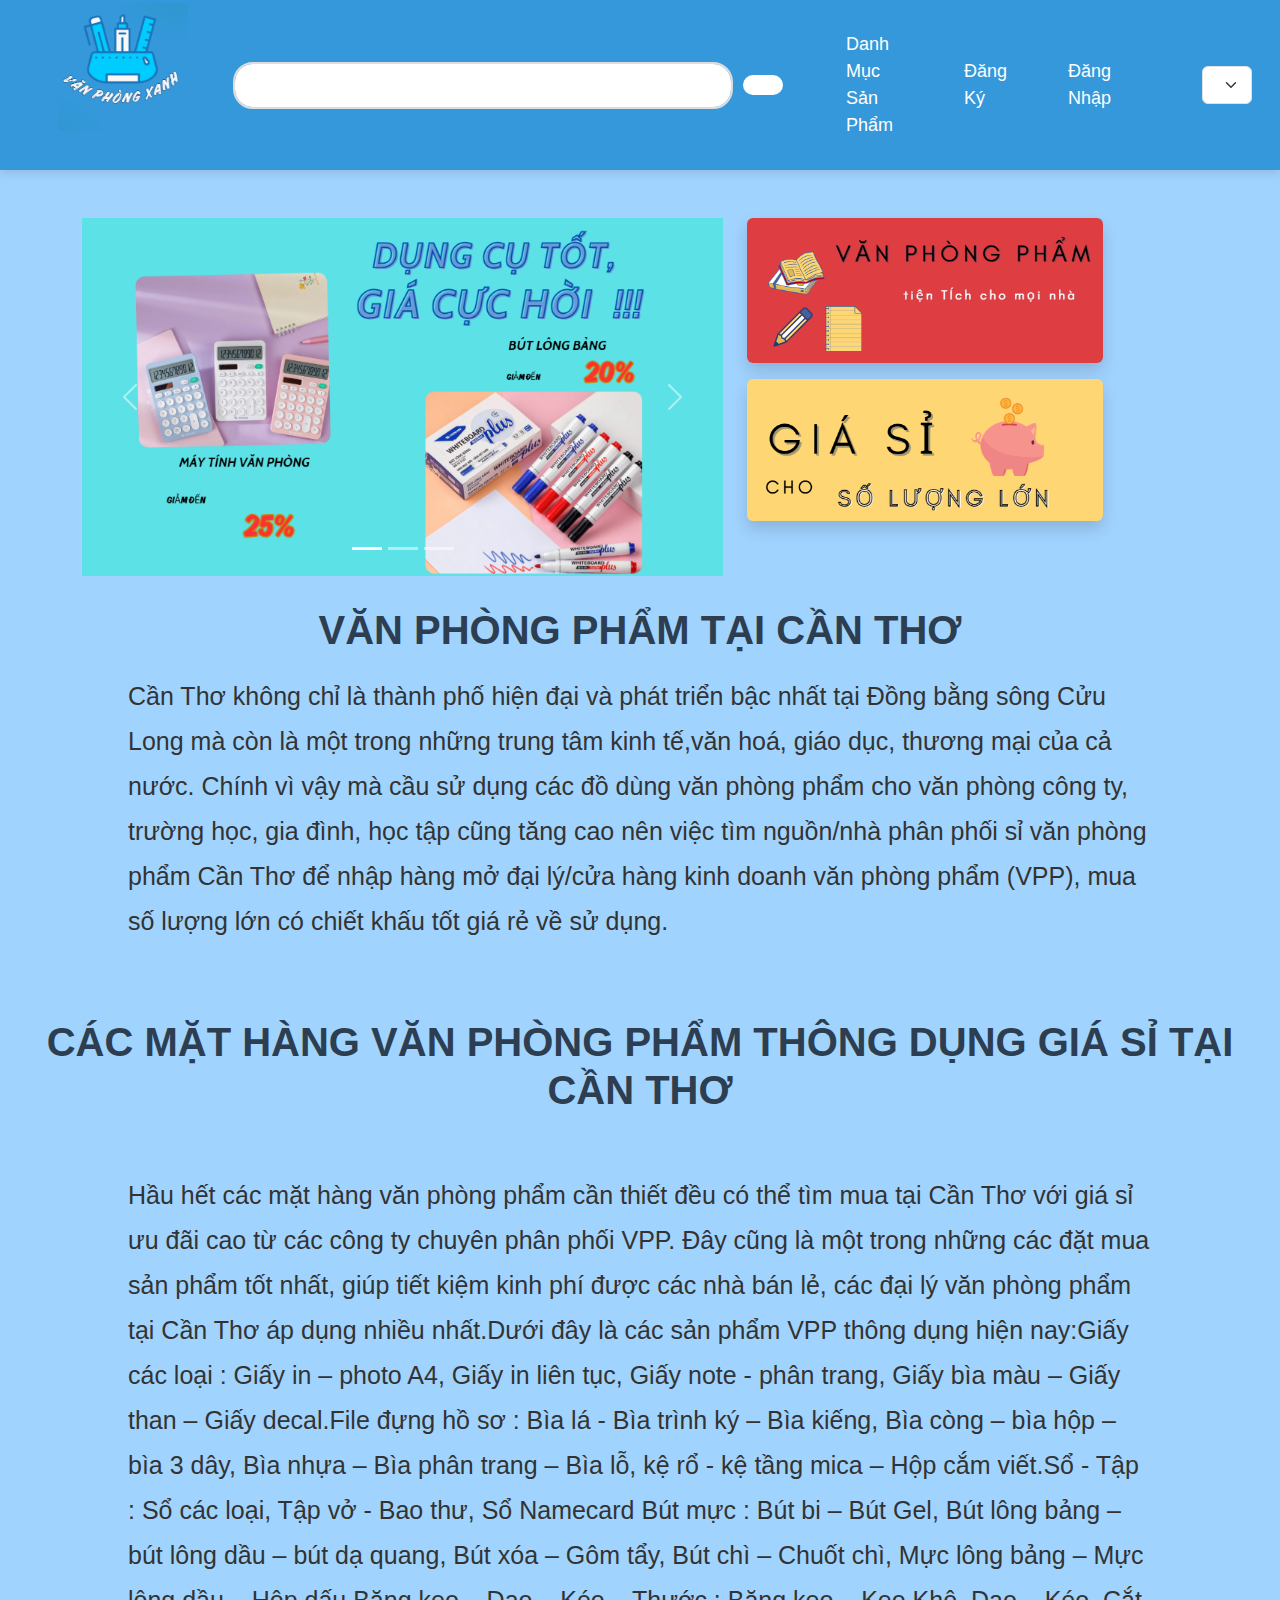
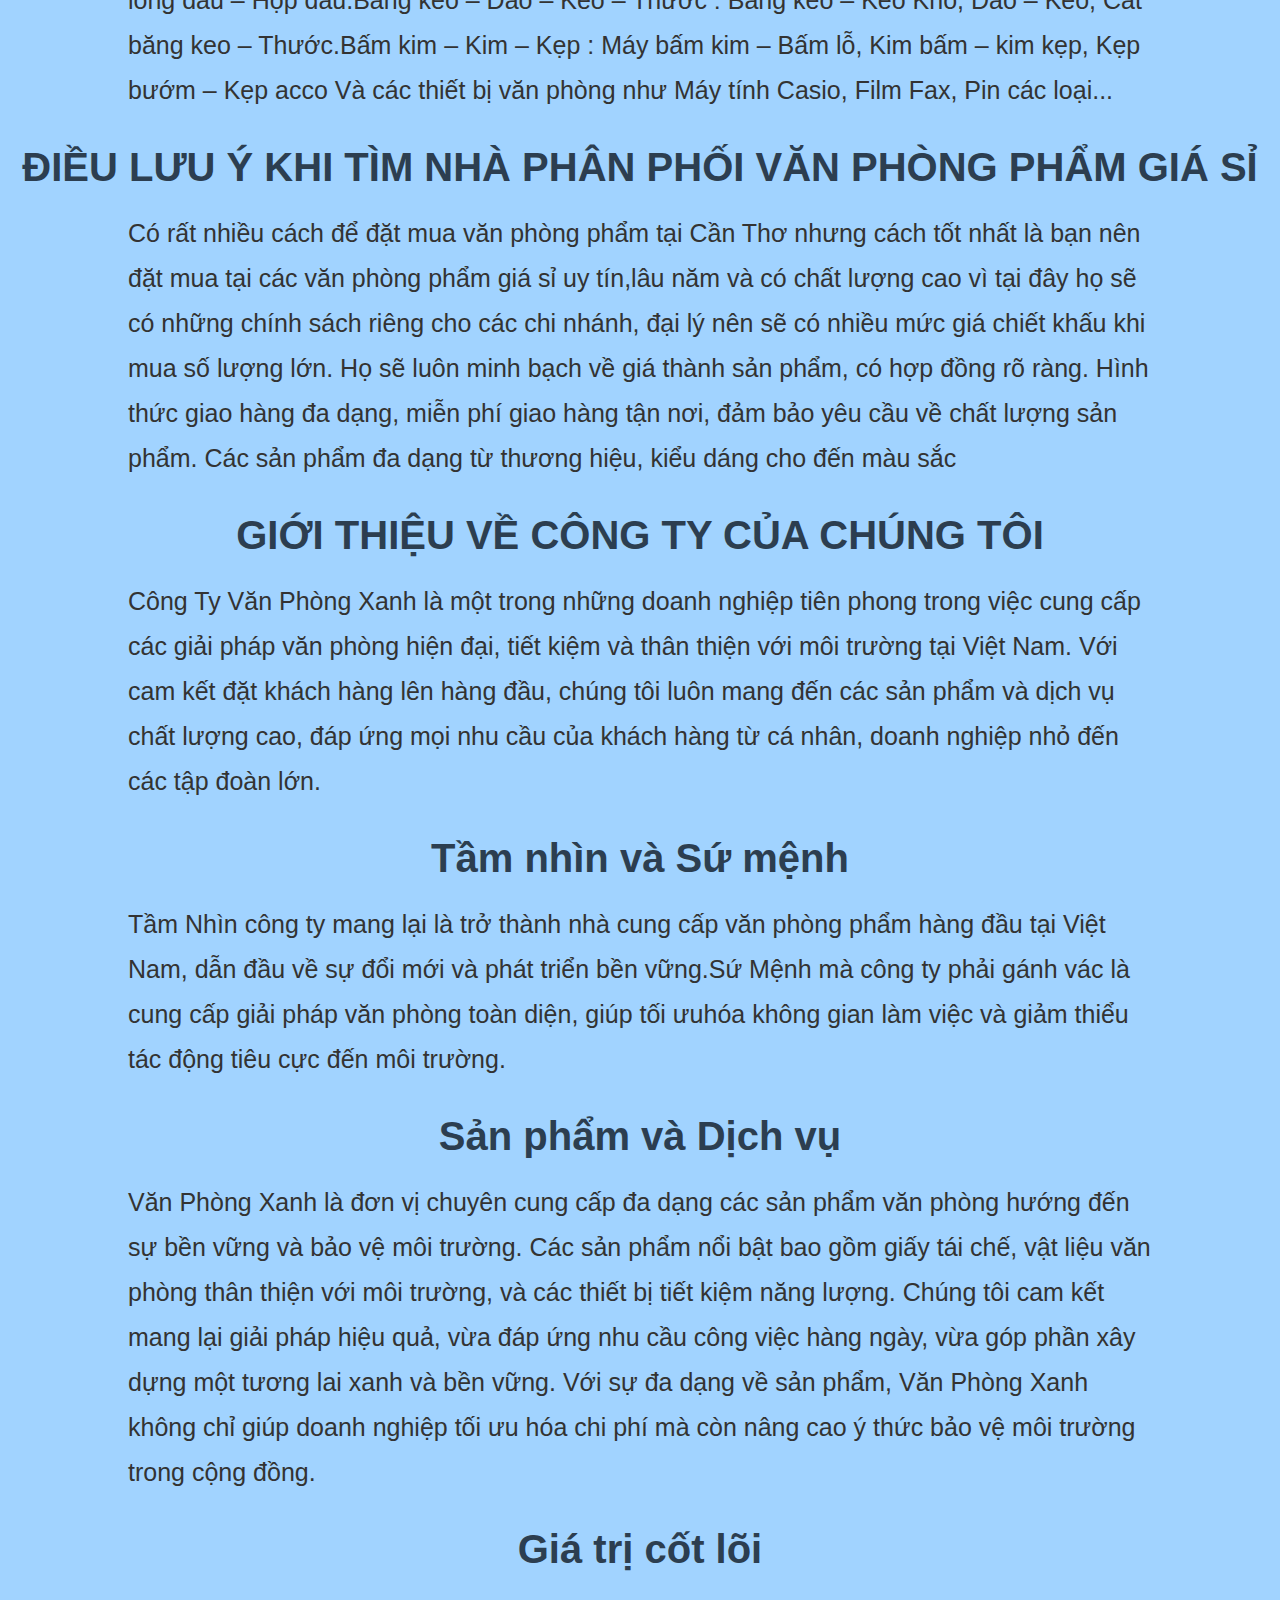
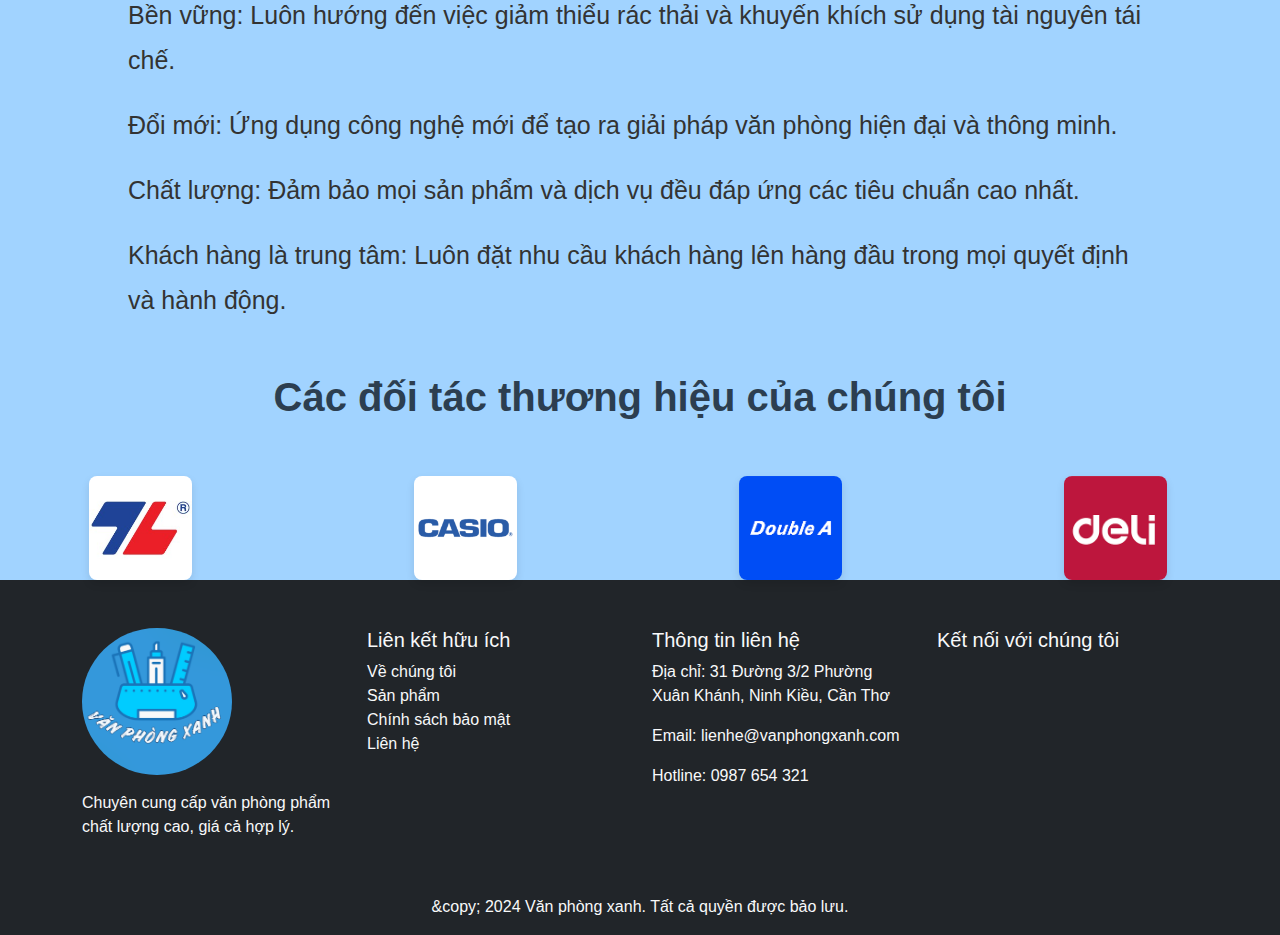
<file: index.html>
<!DOCTYPE html>
<html lang="en">
  <head>
    <meta charset="UTF-8" />
    <meta name="viewport" content="width=device-width, initial-scale=1.0" />
    <title>Trang Chủ</title>
    <link
      href="https://cdn.jsdelivr.net/npm/bootstrap@5.3.0-alpha3/dist/css/bootstrap.min.css"
      rel="stylesheet"
    />
    <link rel="stylesheet" href="styletrangchu.css" />
    <link
      rel="stylesheet"
      href="https://cdnjs.cloudflare.com/ajax/libs/font-awesome/6.1.0/css/all.min.css"
      integrity="sha512-10/jx2EXwxxWqCLX/hHth/vu2KY3jCF70dCQB8TSgNjbCVAC/8vai53GfMDrO2Emgwccf2pJqxct9ehpzG+MTw=="
      crossorigin="anonymous"
      referrerpolicy="no-referrer"
    />
    <link rel="icon" href="./image/favicon.png" type="image/png" />
    <script src="https://cdn.jsdelivr.net/npm/bootstrap@5.3.0-alpha3/dist/js/bootstrap.bundle.min.js"></script>
  </head>
  <body>
    <!-- Header: Thanh điều hướng chính -->
    <header class="box-menu">
      <ul class="d-flex align-items-center p-2">
        <!-- Logo của công ty -->
        <li class="logo me-auto">
          <a href="index.html">
            <img src="./images/logos.png" alt="Company Logo" />
          </a>
          <!-- Hiệu ứng spinner -->
          <div class="spinner-grow text-primary" style="width: 30px"></div>
          <div class="spinner-grow text-light" style="width: 30px"></div>
        </li>

        <!-- Tìm kiếm -->
        <li class="search-item d-flex align-items-center">
          <input
            type="text"
            id="search-placeholder"
            class="search-input form-control me-2"
          />
          <button class="search-button btn btn-primary">
            <i class="fa-solid fa-magnifying-glass"></i>
          </button>
        </li>

        <!-- Liên kết đến danh mục sản phẩm -->
        <li class="highlight ms-3" id="category-item-vi">
          <a href="sanpham.html">
            <i class="fa-solid fa-bars"></i>
            <span data-lang="itemlist"> Danh Mục Sản Phẩm </span>
          </a>
        </li>

        <!-- Liên kết Đăng ký -->
        <li class="highlight ms-3" id="register-item-vi">
          <a href="signup.html">
            <i class="fa-solid fa-user"></i>
            <span data-lang="register"> Đăng Ký </span>
          </a>
        </li>

        <!-- Liên kết Đăng nhập -->
        <li class="highlight ms-3" id="login-item-vi">
          <a href="login.html">
            <i class="fa-regular fa-user"></i>
            <span data-lang="login"> Đăng Nhập </span>
          </a>
        </li>

        <!-- Biểu tượng giỏ hàng -->
        <li class="highlight ms-3">
          <i class="fas fa-shopping-cart"></i>
        </li>

        <!-- Chuyển đổi ngôn ngữ -->
        <div class="language-toggle">
          <select id="languageSelector" class="form-select language-dropdown">
            <option value="vi" selected>🇻🇳 Tiếng Việt</option>
            <option value="en">🇺🇸 English</option>
          </select>
        </div>
      </ul>
    </header>
    <!-- Nội dung chính -->
    <main>
      <div class="container mt-5">
        <div class="row">
          <!-- Các nút chuyển banner -->
          <div class="col-md-7">
            <div id="demo" class="carousel slide" data-bs-ride="carousel">
              <div class="carousel-indicators">
                <button
                  type="button"
                  data-bs-target="#demo"
                  data-bs-slide-to="0"
                  class="active"
                ></button>
                <button
                  type="button"
                  data-bs-target="#demo"
                  data-bs-slide-to="1"
                ></button>
                <button
                  type="button"
                  data-bs-target="#demo"
                  data-bs-slide-to="2"
                ></button>
              </div>
              <div class="carousel-inner">
                <div class="carousel-item active">
                  <img
                    src="./images/banner-sale.png"
                    alt="Sale Banner"
                    class="d-block w-100"
                  />
                </div>
                <div class="carousel-item">
                  <img
                    src="./images/banner-tichdiem.png"
                    alt="Point Accumulation Banner"
                    class="d-block w-100"
                  />
                </div>
                <div class="carousel-item">
                  <img
                    src="./images/banner-bts.png"
                    alt="BTS Banner"
                    class="d-block w-100"
                  />
                </div>
              </div>
              <button
                class="carousel-control-prev"
                type="button"
                data-bs-target="#demo"
                data-bs-slide="prev"
              >
                <span class="carousel-control-prev-icon"></span>
              </button>
              <button
                class="carousel-control-next"
                type="button"
                data-bs-target="#demo"
                data-bs-slide="next"
              >
                <span class="carousel-control-next-icon"></span>
              </button>
            </div>
          </div>
          <!-- Banner Section -->
          <div class="col-md-4 d-flex flex-column gap-3">
            <div class="banner-small">
              <img
                src="./images/banner-gs.png"
                alt="Right Banner 1"
                class="img-fluid rounded shadow"
              />
            </div>
            <div class="banner-small">
              <img
                src="./images/giasi.png"
                alt="Right Banner 2"
                class="img-fluid rounded shadow"
              />
            </div>
          </div>
        </div>
      </div>
      <!-- Phần giới thiệu -->
      <div class="row">
        <div class="col-sm-12">
          <h1 class="intro-heading" data-lang="introvpct">
            <span>VĂN PHÒNG PHẨM TẠI CẦN THƠ</span>
          </h1>
          <p class="intro-paragraph" data-lang="introp">
            <!-- Nội dung đoạn giới thiệu -->
            <span>
              Cần Thơ không chỉ là thành phố hiện đại và phát triển bậc nhất tại
              Đồng bằng sông Cửu Long mà còn là một trong những trung tâm kinh
              tế,văn hoá, giáo dục, thương mại của cả nước. Chính vì vậy mà cầu
              sử dụng các đồ dùng văn phòng phẩm cho văn phòng công ty, trường
              học, gia đình, học tập cũng tăng cao nên việc tìm nguồn/nhà phân
              phối sỉ văn phòng phẩm Cần Thơ để nhập hàng mở đại lý/cửa hàng
              kinh doanh văn phòng phẩm (VPP), mua số lượng lớn có chiết khấu
              tốt giá rẻ về sử dụng.</span
            >
          </p>
          <br />
          <!-- Đối tác thương hiệu -->

          <h1 class="intro-heading" data-lang="items">
            CÁC MẶT HÀNG VĂN PHÒNG PHẨM THÔNG DỤNG GIÁ SỈ TẠI CẦN THƠ
          </h1>
          <br />
          <p class="intro-paragraph" data-lang="pitem">
            Hầu hết các mặt hàng văn phòng phẩm cần thiết đều có thể tìm mua tại
            Cần Thơ với giá sỉ ưu đãi cao từ các công ty chuyên phân phối VPP.
            Đây cũng là một trong những các đặt mua sản phẩm tốt nhất, giúp tiết
            kiệm kinh phí được các nhà bán lẻ, các đại lý văn phòng phẩm tại Cần
            Thơ áp dụng nhiều nhất. Dưới đây là các sản phẩm VPP thông dụng hiện
            nay:<br />
            Giấy các loại : Giấy in – photo A4, Giấy in liên tục, Giấy note -
            phân trang, Giấy bìa màu – Giấy than – Giấy decal. File đựng hồ sơ :
            Bìa lá - Bìa trình ký – Bìa kiếng, Bìa còng – bìa hộp – bìa 3 dây,
            Bìa nhựa – Bìa phân trang – Bìa lỗ, kệ rổ - kệ tầng mica – Hộp cắm
            viết. Sổ - Tập : Sổ các loại, Tập vở - Bao thư, Sổ Namecard Bút mực
            : Bút bi – Bút Gel, Bút lông bảng – bút lông dầu – bút dạ quang, Bút
            xóa – Gôm tẩy, Bút chì – Chuốt chì, Mực lông bảng – Mực lông dầu –
            Hộp dấu. Băng keo – Dao – Kéo – Thước : Băng keo – Keo Khô, Dao –
            Kéo, Cắt băng keo – Thước. Bấm kim – Kim – Kẹp : Máy bấm kim – Bấm
            lỗ, Kim bấm – kim kẹp, Kẹp bướm – Kẹp acco Và các thiết bị văn phòng
            như Máy tính Casio, Film Fax, Pin các loại...
          </p>
          <h1 class="intro-heading" data-lang="heading">
            ĐIỀU LƯU Ý KHI TÌM NHÀ PHÂN PHỐI VĂN PHÒNG PHẨM GIÁ SỈ
          </h1>
          <p class="intro-paragraph" data-lang="paragraph">
            Có rất nhiều cách để đặt mua văn phòng phẩm tại Cần Thơ nhưng cách
            tốt nhất là bạn nên đặt mua tại các văn phòng phẩm giá sỉ uy tín,
            lâu năm và có chất lượng cao vì tại đây họ sẽ có những chính sách
            riêng cho các chi nhánh, đại lý nên sẽ có nhiều mức giá chiết khấu
            khi mua số lượng lớn. Họ sẽ luôn minh bạch về giá thành sản phẩm, có
            hợp đồng rõ ràng. Hình thức giao hàng đa dạng, miễn phí giao hàng
            tận nơi, đảm bảo yêu cầu về chất lượng sản phẩm. Các sản phẩm đa
            dạng từ thương hiệu, kiểu dáng cho đến màu sắc
          </p>
          <h1 class="intro-heading" data-lang="aboutus">
            GIỚI THIỆU VỀ CÔNG TY CỦA CHÚNG TÔI
          </h1>
          <p class="intro-paragraph" data-lang="company">
            <b>Công Ty Văn Phòng Xanh</b> là một trong những doanh nghiệp tiên
            phong trong việc cung cấp các giải pháp văn phòng hiện đại, tiết
            kiệm và thân thiện với môi trường tại Việt Nam. Với cam kết đặt
            khách hàng lên hàng đầu, chúng tôi luôn mang đến các sản phẩm và
            dịch vụ chất lượng cao, đáp ứng mọi nhu cầu của khách hàng từ cá
            nhân, doanh nghiệp nhỏ đến các tập đoàn lớn.
          </p>
          <h6 class="intro-heading" data-lang="vision">Tầm nhìn và Sứ mệnh</h6>
          <p class="intro-paragraph" data-lang="mission">
            <b>Tầm Nhìn</b> :Trở thành nhà cung cấp văn phòng phẩm hàng đầu tại
            Việt Nam, dẫn đầu về sự đổi mới và phát triển bền vững.
            <b>Sứ Mệnh</b>:Cung cấp giải pháp văn phòng toàn diện, giúp tối ưu
            hóa không gian làm việc và giảm thiểu tác động tiêu cực đến môi
            trường.
          </p>
          <h6 class="intro-heading" data-lang="product">Sản phẩm và Dịch vụ</h6>
          <p class="intro-paragraph" data-lang="services">
            Văn Phòng Xanh cung cấp đa dạng các sản phẩm văn phòng như: Giấy tái
            chế, vật liệu thân thiện môi trường,Thiết bị tiết kiệm năng lượng
            như máy in, máy tính, đèn chiếu sáng,...
          </p>
          <h6 class="intro-heading" data-lang="corevalues">Giá trị cốt lõi</h6>
          <p class="intro-paragraph" data-lang="corevalue1">
            <b>Bền vững</b>: Luôn hướng đến việc giảm thiểu rác thải và khuyến
            khích sử dụng tài nguyên tái chế.
          </p>
          <p class="intro-paragraph" data-lang="corevalue2">
            <b>Đổi mới</b>: Ứng dụng công nghệ mới để tạo ra giải pháp văn phòng
            hiện đại và thông minh.
          </p>
          <p class="intro-paragraph" data-lang="corevalue3">
            <b>Chất lượng</b>: Đảm bảo mọi sản phẩm và dịch vụ đều đáp ứng các
            tiêu chuẩn cao nhất.
          </p>
          <p class="intro-paragraph" data-lang="corevalue4">
            <b>Khách hàng là trung tâm</b>: Đội ngũ tận tâm, luôn lắng nghe và
            đáp ứng mọi nhu cầu của khách hàng.
          </p>
        </div>
        <!-- Partners -->
        <h1 class="intro-heading" id="partners-heading-vi" data-lang="brand">
          Các đối tác thương hiệu của chúng tôi
        </h1>
        <h1 id="partners-heading-en" style="display: none">
          Our Brand Partners
        </h1>
        <div class="row four-section">
          <div class="col-3">
            <div class="image-container">
              <img src="./images/logothienlong.jpg" alt="Thien Long Logo" />
            </div>
          </div>
          <div class="col-3">
            <div class="image-container">
              <img src="./images/logocasio.png" alt="Casio Logo" />
            </div>
          </div>
          <div class="col-3">
            <div class="image-container">
              <img src="./images/logodoubleA.png" alt="Double A Logo" />
            </div>
          </div>
          <div class="col-3">
            <div class="image-container">
              <img src="./images/logodeli.png" alt="Deli Logo" />
            </div>
          </div>
        </div>
      </div>
    </main>
    <!-- Footer: Chân trang -->
    <footer class="bg-dark text-light pt-5">
      <div class="container">
        <div class="row">
          <!-- Logo và thông tin -->
          <div class="col-md-3 mb-4">
            <img
              src="./images/logos.png"
              alt="Logo"
              class="mb-3 rounded-circle"
              style="width: 150px"
            />
            <p data-lang="specializing">
              Chuyên cung cấp văn phòng phẩm chất lượng cao, giá cả hợp lý.
            </p>
          </div>
          <!-- Liên kết -->
          <div class="col-md-3 mb-4">
            <h5 data-lang="lk">Liên kết hữu ích</h5>
            <ul class="list-unstyled">
              <li>
                <a
                  href="#"
                  class="text-light text-decoration-none"
                  data-lang="our"
                  >Về chúng tôi</a
                >
              </li>
              <li>
                <a
                  href="#"
                  class="text-light text-decoration-none"
                  data-lang="item"
                  >Sản phẩm</a
                >
              </li>
              <li>
                <a
                  href="#"
                  class="text-light text-decoration-none"
                  data-lang="lock"
                  >Chính sách bảo mật</a
                >
              </li>
              <li>
                <a
                  href="#"
                  class="text-light text-decoration-none"
                  data-lang="contact"
                  >Liên hệ</a
                >
              </li>
            </ul>
          </div>
          <!-- Thông tin liên hệ -->
          <div class="col-md-3 mb-4">
            <h5 data-lang="in4contact">Thông tin liên hệ</h5>
            <p>Địa chỉ: 31 Đường 3/2 Phường Xuân Khánh, Ninh Kiều, Cần Thơ</p>
            <p>Email: lienhe@vanphongxanh.com</p>
            <p>Hotline: 0987 654 321</p>
          </div>
          <!-- Mạng xã hội -->
          <div class="col-md-3 mb-4">
            <h5 data-lang="connect-with-us">Kết nối với chúng tôi</h5>
            <a href="#" class="text-light me-3"
              ><i class="fab fa-facebook fa-2x"></i
            ></a>
            <a href="#" class="text-light me-3"
              ><i class="fab fa-twitter fa-2x"></i
            ></a>
            <a href="#" class="text-light"
              ><i class="fab fa-instagram fa-2x"></i
            ></a>
          </div>
        </div>
        <div class="row">
          <div class="col text-center mt-3">
            <p data-lang="copyright">
              &copy; 2024 Văn phòng xanh. Tất cả quyền được bảo lưu.
            </p>
          </div>
        </div>
      </div>
      <!-- Nút quay lại đầu trang -->
      <button id="back-to-top" class="btn btn-primary" title="Lên đầu trang">
        <i class="fa-solid fa-arrow-up"></i>
      </button>
    </footer>
    <script src="dangonngutrangchu.js"></script>
  </body>
</html>
</file>
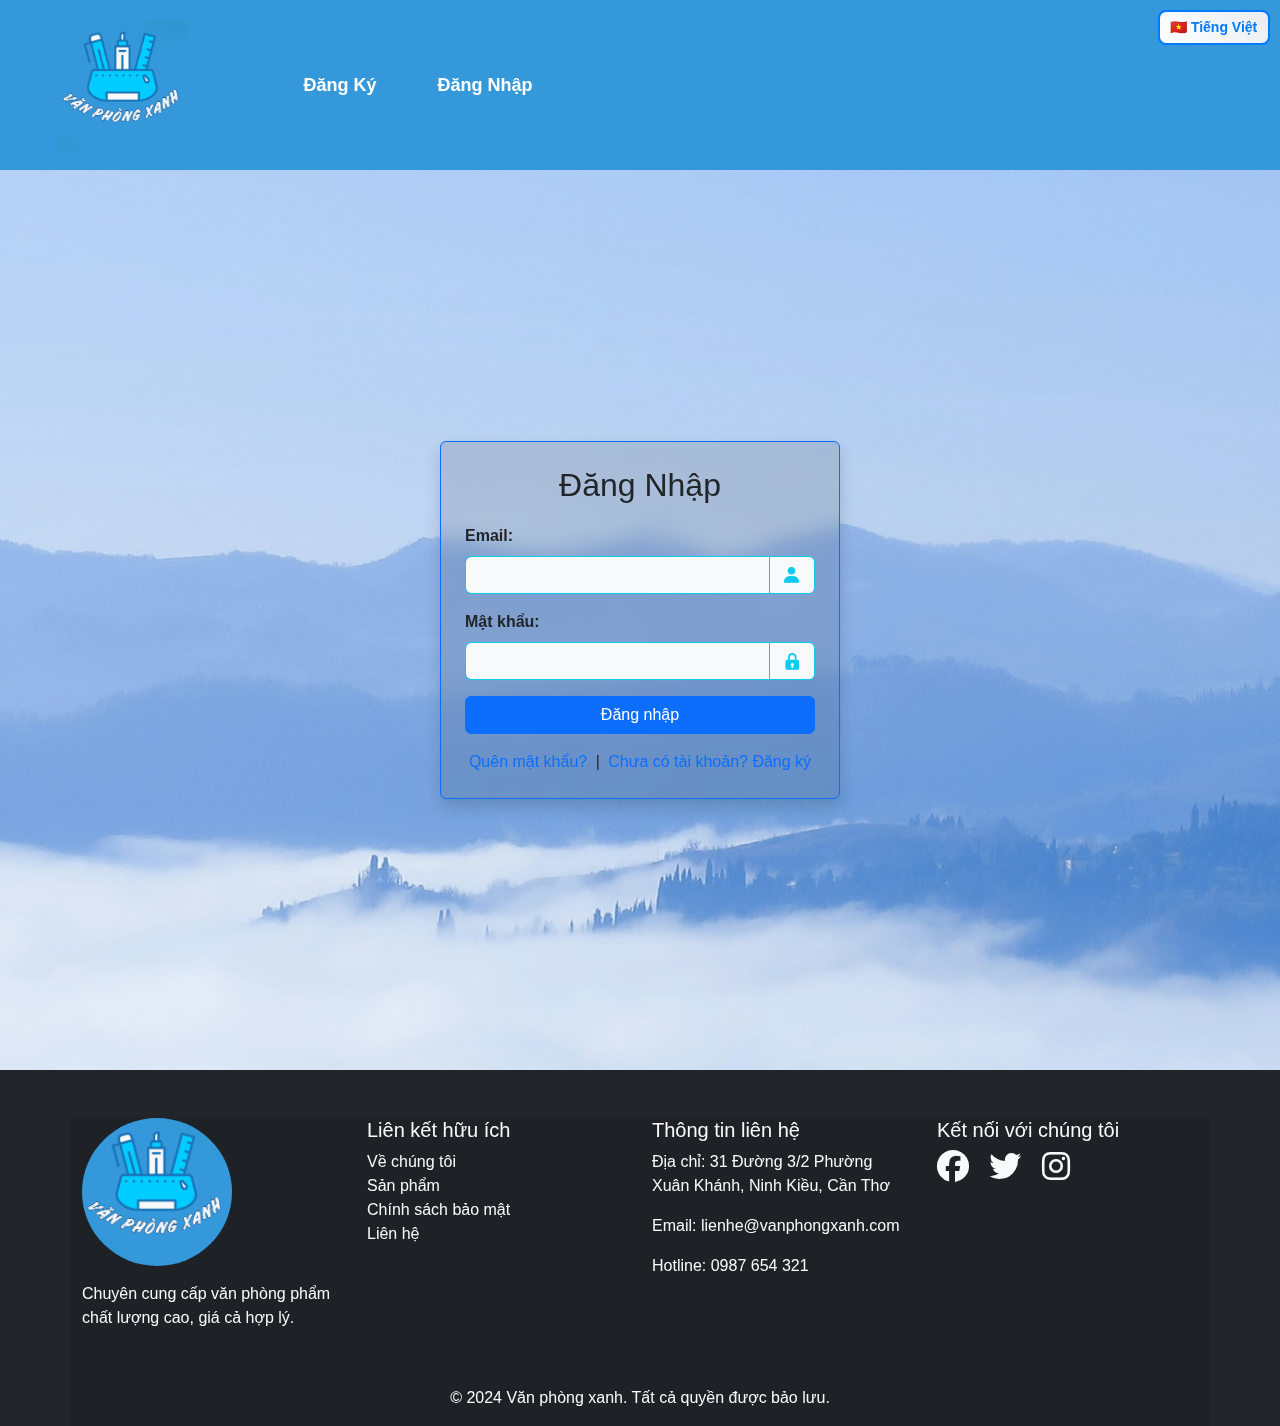
<file: login.html>
<!DOCTYPE html>
<html lang="vi">
  <head>
    <meta charset="UTF-8" />
    <meta name="viewport" content="width=device-width, initial-scale=1.0" />
    <title>Đăng Nhập - Văn Phòng Phẩm</title>
    <!-- Liên kết đến các icon -->
    <link
      href="https://unpkg.com/boxicons@2.1.4/css/boxicons.min.css"
      rel="stylesheet"
    />
    <!-- Bootstrap CSS -->
    <link
      href="https://cdn.jsdelivr.net/npm/bootstrap@5.3.0-alpha3/dist/css/bootstrap.min.css"
      rel="stylesheet"
    />
    <!-- Font Awesome -->
    <link
      rel="stylesheet"
      href="https://cdnjs.cloudflare.com/ajax/libs/font-awesome/6.1.0/css/all.min.css"
    />
    <!-- Custom CSS -->
    <link rel="stylesheet" href="stylelogin.css" />
  </head>
  <body>
    <!-- Header chứa menu và các liên kết quan trọng -->
    <header class="box-menu">
      <ul class="d-flex align-items-center p-2">
        <li class="logo me-auto">
          <a href="index.html">
            <img src="./images/logos.png" alt="Company Logo" />
          </a>
          <div class="spinner-grow text-primary" style="width: 30px"></div>
          <div class="spinner-grow text-light" style="width: 30px"></div>
        </li>
        <!-- Liên kết Đăng ký -->
        <li class="highlight ms-3" id="register-item-vi">
          <a href="signup.html" data-lang="menuSignup">
            <i class="fa-solid fa-user"></i> Đăng Ký
          </a>
        </li>
        <!-- Liên kết Đăng nhập -->
        <li class="highlight ms-3" id="login-item-vi">
          <a href="login.html" data-lang="menuLogin">
            <i class="fa-regular fa-user"></i> Đăng Nhập
          </a>
        </li>

        <!-- Chuyển đổi ngôn ngữ -->
        <div class="language-toggle">
          <select id="languageSelector" class="form-select language-dropdown">
            <option value="vi" selected>🇻🇳 Tiếng Việt</option>
            <option value="en">🇺🇸 English</option>
          </select>
        </div>
      </ul>
    </header>

    <!-- Phần chính: khung đăng nhập -->
    <div
      class="d-flex align-items-center justify-content-center vh-100"
      style="
        background: url(./images/login.jpg);
        background-size: cover;
        background-position: center;
      "
    >
      <!-- Container chứa form đăng nhập -->
      <div
        class="container bg-transparent p-4 rounded shadow border border-primary"
        style="max-width: 400px"
      >
        <!-- Tiêu đề form -->
        <h2 class="text-center text-dark" data-lang="loginTitle">Đăng Nhập</h2>
        <!-- Form đăng nhập -->
        <form id="loginForm" method="POST">
          <!-- Input Email hoặc Tên người dùng -->
          <div class="mb-3">
            <label
              for="email"
              class="form-label text-dark fw-bold"
              data-lang="emailLabel"
            >
              Email hoặc Tên người dùng:
            </label>
            <div class="input-group">
              <input
                type="text"
                id="email"
                name="email"
                class="form-control bg-light border-info"
                required
              />
              <!-- Icon người dùng -->
              <span class="input-group-text bg-light text-info border-info">
                <i class="bx bxs-user"></i>
              </span>
            </div>
          </div>
          <!-- Input Mật khẩu -->
          <div class="mb-3">
            <label
              for="psw"
              class="form-label text-dark fw-bold"
              data-lang="passwordLabel"
            >
              Mật khẩu:
            </label>
            <div class="input-group">
              <input
                type="password"
                id="psw"
                name="psw"
                class="form-control bg-light border-info"
                required
              />
              <!-- Icon ổ khóa -->
              <span class="input-group-text bg-light text-info border-info">
                <i class="bx bxs-lock"></i>
              </span>
            </div>
          </div>
          <!-- Nút Đăng nhập -->
          <button
            type="submit"
            class="btn btn-primary w-100"
            data-lang="loginButton"
          >
            Đăng nhập
          </button>
          <!-- Các liên kết hỗ trợ -->
          <div class="text-center mt-3">
            <a
              href="/forgot-password"
              class="text-primary text-decoration-none"
              data-lang="forgotPassword"
            >
              Quên mật khẩu?
            </a>
            <span class="mx-1">|</span>
            <a
              href="signup.html"
              class="text-primary text-decoration-none"
              data-lang="noAccount"
            >
              Chưa có tài khoản? Đăng ký
            </a>
          </div>
        </form>
      </div>
    </div>

    <!-- Footer -->
    <footer class="bg-dark text-light pt-5">
      <div class="container">
        <div class="row">
          <!-- Phần thông tin logo -->
          <div class="col-md-3 mb-4">
            <img
              src="./images/logos.png"
              alt="Logo"
              class="mb-3 rounded-circle"
              style="width: 150px"
            />
            <p data-lang="specializing">
              Chuyên cung cấp văn phòng phẩm chất lượng cao, giá cả hợp lý.
            </p>
          </div>
          <!-- Các liên kết hữu ích -->
          <div class="col-md-3 mb-4">
            <h5 data-lang="usefulLinks">Liên kết hữu ích</h5>
            <ul class="list-unstyled">
              <li>
                <a
                  href="#"
                  class="text-light text-decoration-none"
                  data-lang="aboutUs"
                  >Về chúng tôi</a
                >
              </li>
              <li>
                <a
                  href="#"
                  class="text-light text-decoration-none"
                  data-lang="products"
                  >Sản phẩm</a
                >
              </li>
              <li>
                <a
                  href="#"
                  class="text-light text-decoration-none"
                  data-lang="privacyPolicy"
                  >Chính sách bảo mật</a
                >
              </li>
              <li>
                <a
                  href="#"
                  class="text-light text-decoration-none"
                  data-lang="contactUs"
                  >Liên hệ</a
                >
              </li>
            </ul>
          </div>
          <!-- Phần thông tin liên hệ -->
          <div class="col-md-3 mb-4">
            <h5 data-lang="contactInfo">Thông tin liên hệ</h5>
            <p>Địa chỉ: 31 Đường 3/2 Phường Xuân Khánh, Ninh Kiều, Cần Thơ</p>
            <p data-lang="email">Email: lienhe@vanphongxanh.com</p>
            <p data-lang="hotline">Hotline: 0987 654 321</p>
          </div>
          <!-- Phần kết nối -->
          <div class="col-md-3 mb-4">
            <h5 data-lang="connectWithUs">Kết nối với chúng tôi</h5>
            <a href="#" class="text-light me-3"
              ><i class="fab fa-facebook fa-2x"></i
            ></a>
            <a href="#" class="text-light me-3"
              ><i class="fab fa-twitter fa-2x"></i
            ></a>
            <a href="#" class="text-light"
              ><i class="fab fa-instagram fa-2x"></i
            ></a>
          </div>
        </div>
        <!-- Copyright -->
        <div class="row">
          <div class="col text-center mt-3">
            <p data-lang="copyright">
              &copy; 2024 Văn phòng xanh. Tất cả quyền được bảo lưu.
            </p>
          </div>
        </div>
      </div>
      <!-- Nút trở về đầu trang -->
      <button id="back-to-top" class="btn btn-primary" title="Lên đầu trang">
        <i class="fa-solid fa-arrow-up"></i>
      </button>
    </footer>

    <!-- Script -->
    <script src="maindn.js"></script>
    <script src="language.js"></script>
  </body>
</html>
</file>
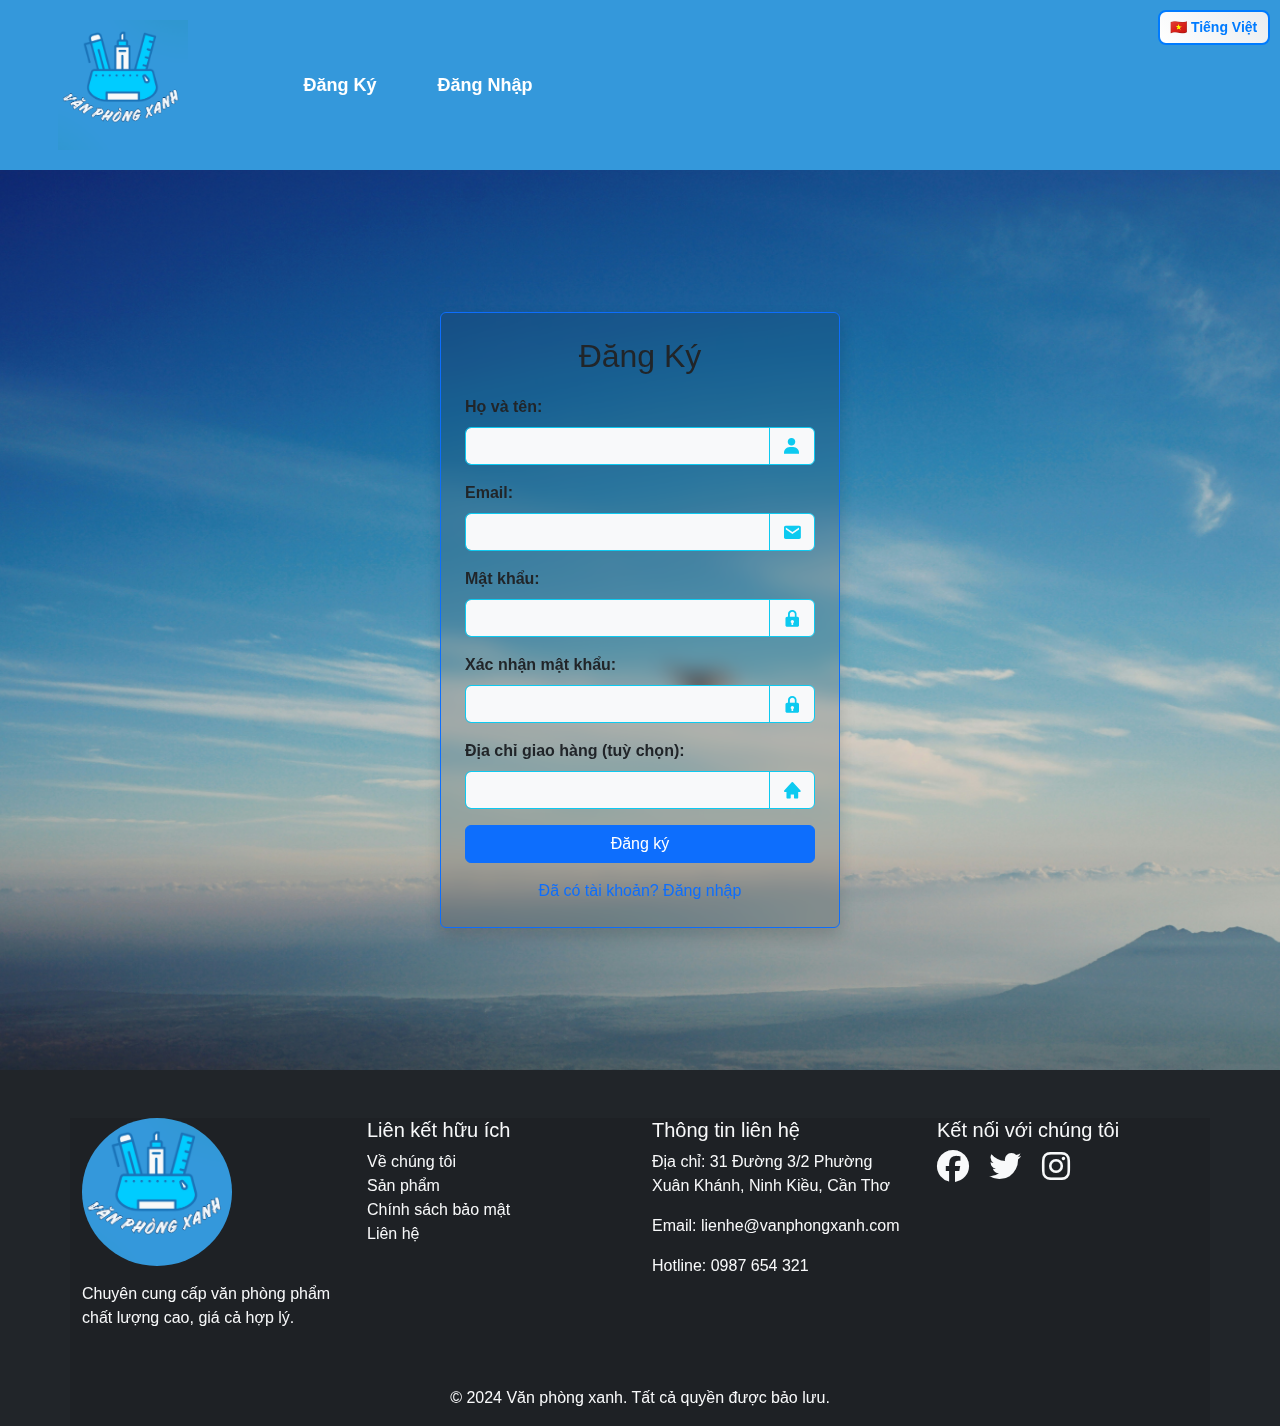
<file: signup.html>
<!DOCTYPE html>
<html lang="vi">
  <head>
    <meta charset="UTF-8" />
    <meta name="viewport" content="width=device-width, initial-scale=1.0" />
    <title>Đăng Nhập - Văn Phòng Phẩm</title>
    <!-- Liên kết đến các icon -->
    <link
      href="https://unpkg.com/boxicons@2.1.4/css/boxicons.min.css"
      rel="stylesheet"
    />
    <!-- Liên kết CSS của Bootstrap -->
    <link
      href="https://cdn.jsdelivr.net/npm/bootstrap@5.3.0-alpha3/dist/css/bootstrap.min.css"
      rel="stylesheet"
    />
    <!-- Liên kết CSS của Font Awesome -->
    <link
      rel="stylesheet"
      href="https://cdnjs.cloudflare.com/ajax/libs/font-awesome/6.1.0/css/all.min.css"
    />
    <!-- Liên kết file CSS tùy chỉnh -->
    <link rel="stylesheet" href="stylelogin.css" />
  </head>
  <body>
    <!-- Header chứa menu và các liên kết quan trọng -->
    <header class="box-menu">
      <ul class="d-flex align-items-center p-2">
        <li class="logo me-auto">
          <a href="index.html">
            <img src="./images/logos.png" alt="Company Logo" />
          </a>
          <div class="spinner-grow text-primary" style="width: 30px"></div>
          <div class="spinner-grow text-light" style="width: 30px"></div>
        </li>
        <!-- Liên kết Đăng ký -->
        <li class="highlight ms-3" id="register-item-vi">
          <a href="signup.html" data-lang="menuSignup">
            <i class="fa-solid fa-user"></i> Đăng Ký
          </a>
        </li>
        <!-- Liên kết Đăng nhập -->
        <li class="highlight ms-3" id="login-item-vi">
          <a href="login.html" data-lang="menuLogin">
            <i class="fa-regular fa-user"></i> Đăng Nhập
          </a>
        </li>

        <!-- Chuyển đổi ngôn ngữ -->
        <div class="language-toggle">
          <select id="languageSelector" class="form-select language-dropdown">
            <option value="vi" selected>🇻🇳 Tiếng Việt</option>
            <option value="en">🇺🇸 English</option>
          </select>
        </div>
      </ul>
    </header>

    <!-- Phần chính: Khung đăng ký -->
    <div
      class="d-flex align-items-center justify-content-center vh-100"
      style="
        background: url(./images/signup.jpg);
        background-size: cover;
        background-position: center;
      "
    >
      <!-- Container chứa form đăng ký -->
      <div
        class="container bg-transparent p-4 rounded shadow border border-primary"
        style="max-width: 400px"
      >
        <!-- Tiêu đề form -->
        <h2 class="text-center text-dark" data-lang="registerTitle">Đăng Ký</h2>
        <!-- Form đăng ký -->
        <form id="registerForm" method="POST">
          <!-- Trường nhập Họ và tên -->
          <div class="mb-3">
            <label
              for="fullName"
              class="form-label text-dark fw-bold"
              data-lang="fullNameLabel"
            >
              Họ và tên:
            </label>
            <div class="input-group">
              <input
                type="text"
                id="fullName"
                name="fullName"
                class="form-control bg-light border-info"
                required
              />
              <!-- Icon người dùng -->
              <span class="input-group-text bg-light text-info border-info">
                <i class="bx bxs-user"></i>
              </span>
            </div>
          </div>
          <!-- Trường nhập Email -->
          <div class="mb-3">
            <label
              for="email"
              class="form-label text-dark fw-bold"
              data-lang="emailLabel"
            >
              Email:
            </label>
            <div class="input-group">
              <input
                type="email"
                id="email"
                name="email"
                class="form-control bg-light border-info"
                required
              />
              <!-- Icon phong bì -->
              <span class="input-group-text bg-light text-info border-info">
                <i class="bx bxs-envelope"></i>
              </span>
            </div>
          </div>
          <!-- Trường nhập Mật khẩu -->
          <div class="mb-3">
            <label
              for="password"
              class="form-label text-dark fw-bold"
              data-lang="passwordLabel"
            >
              Mật khẩu:
            </label>
            <div class="input-group">
              <input
                type="password"
                id="password"
                name="password"
                class="form-control bg-light border-info"
                required
              />
              <!-- Icon ổ khóa -->
              <span class="input-group-text bg-light text-info border-info">
                <i class="bx bxs-lock"></i>
              </span>
            </div>
          </div>
          <!-- Trường nhập Xác nhận mật khẩu -->
          <div class="mb-3">
            <label
              for="confirm-password"
              class="form-label text-dark fw-bold"
              data-lang="confirmPasswordLabel"
            >
              Xác nhận mật khẩu:
            </label>
            <div class="input-group">
              <input
                type="password"
                id="confirm-password"
                name="confirm-password"
                class="form-control bg-light border-info"
                required
              />
              <!-- Icon ổ khóa -->
              <span class="input-group-text bg-light text-info border-info">
                <i class="bx bxs-lock"></i>
              </span>
            </div>
          </div>
          <!-- Trường nhập Địa chỉ (tuỳ chọn) -->
          <div class="mb-3">
            <label
              for="address"
              class="form-label text-dark fw-bold"
              data-lang="addressLabel"
            >
              Địa chỉ giao hàng (tuỳ chọn):
            </label>
            <div class="input-group">
              <input
                type="text"
                id="address"
                name="address"
                class="form-control bg-light border-info"
              />
              <!-- Icon ngôi nhà -->
              <span class="input-group-text bg-light text-info border-info">
                <i class="bx bxs-home"></i>
              </span>
            </div>
          </div>
          <!-- Nút Đăng ký -->
          <button
            type="submit"
            class="btn btn-primary w-100"
            data-lang="registerButton"
          >
            Đăng ký
          </button>
          <!-- Liên kết chuyển đến Đăng nhập -->
          <div class="text-center mt-3">
            <a
              href="index.html"
              class="text-primary text-decoration-none"
              data-lang="haveAccount"
            >
              Đã có tài khoản? Đăng nhập
            </a>
          </div>
        </form>
      </div>
    </div>

    <!-- Footer chứa thông tin liên hệ và liên kết -->
    <footer class="bg-dark text-light pt-5">
      <div class="container">
        <div class="row">
          <!-- Thông tin công ty -->
          <div class="col-md-3 mb-4">
            <img
              src="./images/logos.png"
              alt="Logo"
              class="mb-3 rounded-circle"
              style="width: 150px"
            />
            <p data-lang="specializing">
              Chuyên cung cấp văn phòng phẩm chất lượng cao, giá cả hợp lý.
            </p>
          </div>
          <!-- Các liên kết hữu ích -->
          <div class="col-md-3 mb-4">
            <h5 data-lang="usefulLinks">Liên kết hữu ích</h5>
            <ul class="list-unstyled">
              <li>
                <a
                  href="#"
                  class="text-light text-decoration-none"
                  data-lang="aboutUs"
                  >Về chúng tôi</a
                >
              </li>
              <li>
                <a
                  href="#"
                  class="text-light text-decoration-none"
                  data-lang="products"
                  >Sản phẩm</a
                >
              </li>
              <li>
                <a
                  href="#"
                  class="text-light text-decoration-none"
                  data-lang="privacyPolicy"
                  >Chính sách bảo mật</a
                >
              </li>
              <li>
                <a
                  href="#"
                  class="text-light text-decoration-none"
                  data-lang="contactUs"
                  >Liên hệ</a
                >
              </li>
            </ul>
          </div>
          <!-- Thông tin liên hệ -->
          <div class="col-md-3 mb-4">
            <h5 data-lang="contactInfo">Thông tin liên hệ</h5>
            <p>Địa chỉ: 31 Đường 3/2 Phường Xuân Khánh, Ninh Kiều, Cần Thơ</p>
            <p data-lang="email">Email: lienhe@vanphongxanh.com</p>
            <p data-lang="hotline">Hotline: 0987 654 321</p>
          </div>
          <!-- Kết nối với mạng xã hội -->
          <div class="col-md-3 mb-4">
            <h5 data-lang="connectWithUs">Kết nối với chúng tôi</h5>
            <a href="#" class="text-light me-3"
              ><i class="fab fa-facebook fa-2x"></i
            ></a>
            <a href="#" class="text-light me-3"
              ><i class="fab fa-twitter fa-2x"></i
            ></a>
            <a href="#" class="text-light"
              ><i class="fab fa-instagram fa-2x"></i
            ></a>
          </div>
        </div>
        <div class="row">
          <!-- Bản quyền -->
          <div class="col text-center mt-3">
            <p data-lang="copyright">
              &copy; 2024 Văn phòng xanh. Tất cả quyền được bảo lưu.
            </p>
          </div>
        </div>
      </div>
      <!-- Nút quay lại đầu trang -->
      <button id="back-to-top" class="btn btn-primary" title="Lên đầu trang">
        <i class="fa-solid fa-arrow-up"></i>
      </button>
    </footer>

    <!-- Liên kết JavaScript -->
    <script src="maindk.js"></script>
    <script src="language.js"></script>
  </body>
</html>
</file>
<file: styletrangchu.css>
/* Định dạng chung */
body {
  padding: 0;
  margin: 0;
  font-family: sans-serif;
  background-color: rgba(142, 202, 255, 0.834);
  color: white; /* Màu nền xanh nhạt */
}

* {
  box-sizing: border-box; /* Đảm bảo tính toán kích thước chính xác */
}

/* Header menu */
.box-menu {
  background-color: #3498db;
  height: 170px;
  display: flex;
  align-items: center;
  justify-content: space-between;
  padding: 0 20px; /* Thêm khoảng cách hai bên */
  box-shadow: 0 4px 8px rgba(0, 0, 0, 0.1); /* Đổ bóng nhẹ */
}

.box-menu .logo img {
  width: 130px; /* Kích thước logo */
}

.box-menu ul {
  display: flex;
  list-style: none; /* Loại bỏ dấu đầu dòng */
  margin: 0;
  padding: 0;
}

.box-menu ul li {
  margin: 0 15px; /* Khoảng cách đều giữa các mục menu */
  padding: 10px 15px; /* Tạo khoảng cách bên trong */
}

.box-menu ul li a {
  color: white; /* Màu chữ trắng */
  font-size: 18px; /* Tăng kích thước chữ */
  text-decoration: none; /* Loại bỏ gạch chân */
  transition: background-color 0.3s, color 0.3s; /* Hiệu ứng mượt */
}

.box-menu ul li.highlight:hover {
  background-color: rgb(0, 136, 255);
  border-radius: 3px; /* Góc bo tròn */
}

/* Hộp tìm kiếm */
.search-input {
  padding: 8px 12px; /* Tạo khoảng cách đều bên trong */
  border: 2px solid #ddd; /* Viền hộp */
  border-radius: 20px; /* Làm tròn hơn */
  font-size: 18px; /* Kích thước chữ vừa phải */
  width: 500px; /* Chiều rộng gọn hơn */
}

.search-button {
  padding: 10px 20px;
  background-color: white; /* Màu nền nút */
  border: 2px solid #3498db; /* Viền nút */
  border-radius: 50px; /* Hình dạng tròn */
  cursor: pointer;
  font-size: 18px;
  color: #3498db;
  transition: all 0.3s; /* Hiệu ứng hover */
}

.search-input:hover {
  background-color: #3498db; /* Đổi màu nền khi hover */
  color: white; /* Đổi màu chữ khi hover */
}
.search-button:hover {
  background-color: #3498db; /* Đổi màu nền khi hover */
  color: white; /* Đổi màu chữ khi hover */
}

/* Hình ảnh chính */
.image-container img {
  width: 100%;
  height: auto;
  border-radius: 8px; /* Bo góc nhẹ */
  box-shadow: 0 6px 12px rgba(0, 0, 0, 0.15); /* Hiệu ứng đổ bóng sâu hơn */
}

/* Tiêu đề giới thiệu */
.intro-heading {
  text-align: center;
  font-weight: bold;
  margin: 30px 0 15px;
  color: #2c3e50; /* Đổi màu chữ đậm hơn */
  font-size: 2.5rem; /* Kích thước chữ lớn hơn */
}

.intro-paragraph {
  text-align: left; /* Căn trái đoạn văn */
  line-height: 1.8;
  margin: 20px auto;
  font-size: 25px; /* Kích thước chữ vừa đọc */
  color: #333;
  max-width: 80%;
  white-space: pre-line;
}

/* Bốn logo */
.four-section {
  margin-top: 40px;
  display: flex;
  flex-wrap: nowrap; /* Tự xuống dòng khi không đủ chỗ */
  gap: 5px; /* Khoảng cách giữa các logo */
  justify-content: center; /* Căn giữa các logo */
}

.four-section .col {
  padding: 10px;
  flex: 1 1 calc(25% - 40px); /* Chiều rộng mỗi logo */
  max-width: calc(25% - 40px); /* Đảm bảo không vượt quá 25% */
  text-align: center; /* Căn giữa logo */
}

.four-section .image-container {
  margin: 0;
  display: flex;
  justify-content: center;
  align-items: center;
}

.four-section img {
  width: 35%; /* Kích thước logo vừa phải */
  height: auto;
  border-radius: 8px;
  box-shadow: 0 4px 8px rgba(0, 0, 0, 0.1); /* Hiệu ứng đổ bóng */
  transition: transform 0.3s; /* Hiệu ứng khi hover */
}

.four-section img:hover {
  transform: scale(1.1); /* Phóng to nhẹ khi hover */
}

/* Ngôn ngữ */
.language-toggle {
  margin-left: auto; /* Đẩy nút chọn ngôn ngữ sang phải */
}
/* Footer */
.footer {
  background-color: #2c3e50;
  color: #ecf0f1;
  padding: 40px 20px;
}

.footer-container {
  display: flex;
  flex-wrap: wrap;
}
#back-to-top {
  position: fixed;
  bottom: 20px;
  right: 20px;
  display: none;
  z-index: 1000;
  border: none;
  outline: none;
  background-color: #007bff;
  color: white;
  cursor: pointer;
  padding: 10px 15px;
  border-radius: 50%;
  box-shadow: 0px 4px 6px rgba(0, 0, 0, 0.2);
  transition: all 0.3s ease-in-out;
}

#back-to-top:hover {
  background-color: #0056b3;
}
</file>
<file: stylelogin.css>
.box-menu {
  background-color: #3498db;
  height: 170px;
  display: flex;
  align-items: center;
  justify-content: space-between;
  padding: 0 20px; /* Thêm khoảng cách hai bên */
  box-shadow: 0 4px 8px rgba(0, 0, 0, 0.1); /* Đổ bóng nhẹ */
}

.box-menu .logo img {
  width: 130px; /* Kích thước logo */
  height: 130px;
}

.box-menu ul {
  display: flex;
  list-style: none; /* Loại bỏ dấu đầu dòng */
  margin: 0;
  padding: 0;
}

.box-menu ul li {
  margin: 0 15px; /* Khoảng cách đều giữa các mục menu */
  padding: 10px 15px; /* Tạo khoảng cách bên trong */
}

.box-menu ul li a {
  color: white; /* Màu chữ trắng */
  font-size: 18px; /* Tăng kích thước chữ */
  text-decoration: none; /* Loại bỏ gạch chân */
  transition: background-color 0.3s, color 0.3s; /* Hiệu ứng mượt */
}

.box-menu ul li.highlight:hover {
  background-color: rgb(0, 136, 255);
  border-radius: 3px; /* Góc bo tròn */
  color: #3498db; /* Đổi màu chữ khi hover */
}
body {
  font-family: Arial, sans-serif;
  margin: 0;
  padding: 0;
}

.box-menu {
  color: white;
  padding: 10px 20px;
}

.logo img {
  height: 50px;
}

.search-item .search-input {
  width: 200px;
  border-radius: 20px;
  padding: 5px 10px;
}

.highlight a {
  color: white;
  text-decoration: none;
  font-weight: bold;
}

.highlight a:hover {
  text-decoration: underline;
}

.language-dropdown {
  margin-left: 10px;
  width: 150px;
}

/* Đặt margin về 0 và sử dụng font Arial làm mặc định */
body {
  margin: 0;
  font-family: Arial, sans-serif;
}

/* Khoảng cách dưới tiêu đề chính (h2) */
h2 {
  margin-bottom: 20px;
}

/* Container form đăng ký với hiệu ứng mờ và làm sáng */
.container {
  backdrop-filter: blur(10px) brightness(0.9); /* Hiệu ứng nền mờ và làm sáng */
}

/* Kích thước biểu tượng trong input group */
.input-group-text {
  font-size: 20px; /* Biểu tượng lớn hơn một chút */
}

/* Màu chữ tím sáng cho một số phần tử (nếu cần áp dụng) */
.text-light-purple {
  color: #d1a7f5; /* Mã màu tím sáng */
}

/* Hiệu ứng hover cho nút bấm */
button:hover {
  background-color: #0277bd; /* Đổi nền thành màu xanh đậm */
}

/* Hiệu ứng hover cho liên kết */
a:hover {
  text-decoration: underline; /* Gạch chân khi di chuột */
}

/* Vị trí và định dạng của toggle chuyển ngôn ngữ */
.language-toggle {
  position: absolute;
  top: 10px; /* Căn trên */
  right: 10px; /* Căn phải */
}

/* Định dạng chung cho dropdown ngôn ngữ */
.language-dropdown {
  width: auto; /* Độ rộng tự động */
  padding: 5px 10px; /* Khoảng cách trong */
  border: 2px solid #007bff; /* Đường viền màu xanh lam */
  border-radius: 8px; /* Bo góc tròn */
  background: linear-gradient(45deg, #ffffff, #e9ecef); /* Nền gradient sáng */
  font-weight: bold; /* Chữ đậm */
  font-size: 14px; /* Kích thước chữ nhỏ gọn */
  color: #007bff; /* Màu chữ xanh lam */
  outline: none; /* Loại bỏ đường viền mặc định khi chọn */
  transition: all 0.3s ease; /* Hiệu ứng chuyển mượt mà */
  cursor: pointer; /* Con trỏ dạng tay khi di chuột */
}

/* Hiệu ứng hover cho dropdown */
.language-dropdown:hover {
  border-color: #0056b3; /* Đổi màu viền thành xanh đậm hơn */
  background: linear-gradient(45deg, #e9ecef, #ffffff); /* Đổi hướng gradient */
  color: #0056b3; /* Màu chữ xanh đậm hơn */
}

/* Hiệu ứng khi dropdown đang được chọn */
.language-dropdown:focus {
  box-shadow: 0 0 10px rgba(0, 123, 255, 0.5); /* Đổ bóng viền màu xanh lam */
}

/* Tuỳ chỉnh màu sắc cho các tùy chọn trong dropdown */
.language-dropdown option {
  background-color: #f8f9fa; /* Màu nền của tùy chọn */
  color: #007bff; /* Màu chữ xanh lam */
}
.language-toggle {
  margin-left: auto; /* Đẩy nút chọn ngôn ngữ sang phải */
}
/* Footer */
.footer {
  background-color: #2c3e50;
  color: #ecf0f1;
  padding: 40px 20px;
}

.footer-container {
  display: flex;
  flex-wrap: wrap;
}
#back-to-top {
  position: fixed;
  bottom: 20px;
  right: 20px;
  display: none;
  z-index: 1000;
  border: none;
  outline: none;
  background-color: #007bff;
  color: white;
  cursor: pointer;
  padding: 10px 15px;
  border-radius: 50%;
  box-shadow: 0px 4px 6px rgba(0, 0, 0, 0.2);
  transition: all 0.3s ease-in-out;
}

#back-to-top:hover {
  background-color: #0056b3;
}
</file>
